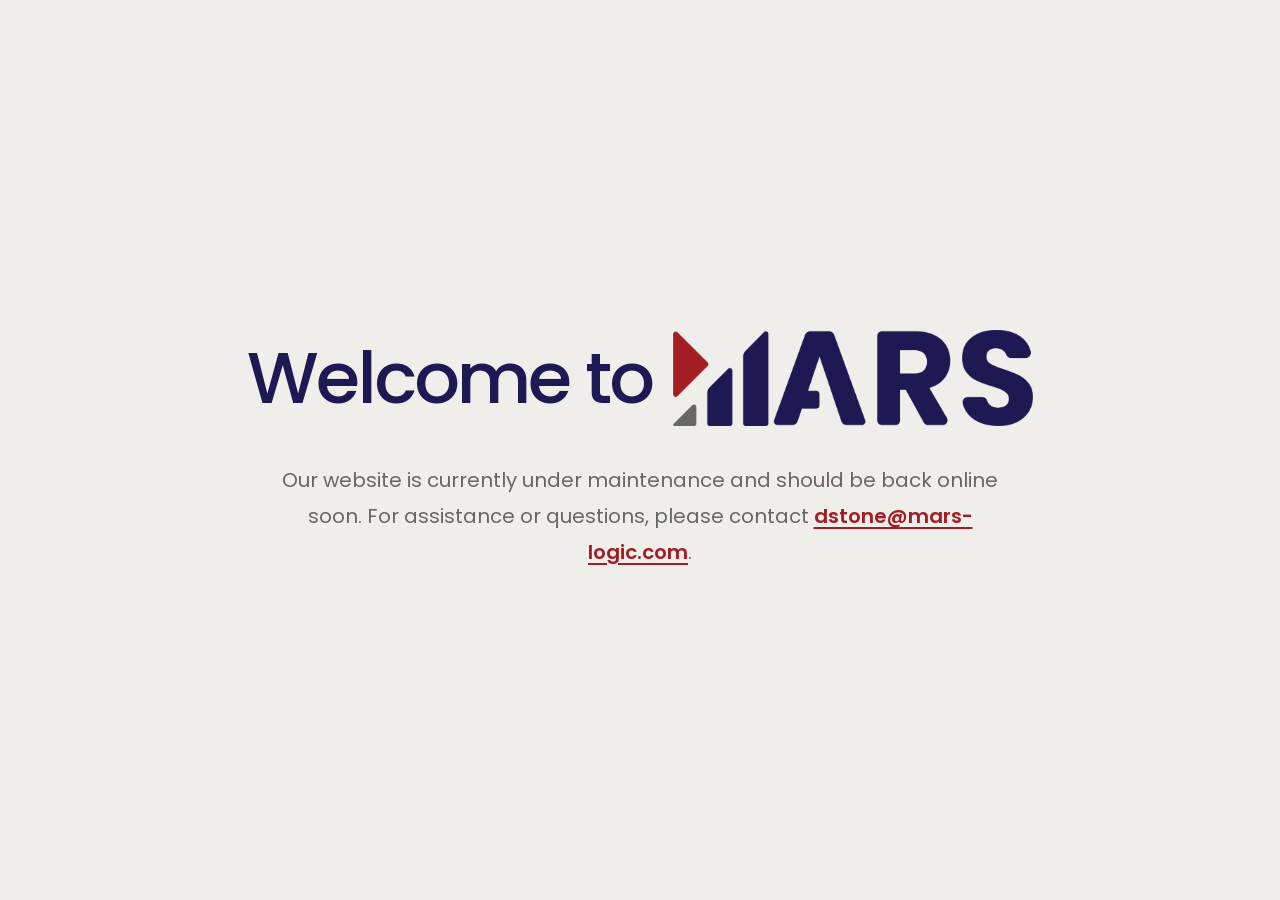
<file: index.html>
<!doctype html>
<html lang="en">
<head>
  <meta charset="utf-8">
  <meta name="viewport" content="width=device-width, initial-scale=1">
  <meta name="description" content="The MARS website is currently under maintenance.">
  <meta name="theme-color" content="#f0eeea">
  <title>Welcome to MARS</title>

  <link rel="preconnect" href="https://fonts.googleapis.com">
  <link rel="preconnect" href="https://fonts.gstatic.com" crossorigin>
  <link href="https://fonts.googleapis.com/css2?family=Poppins:wght@400;500;600&display=swap" rel="stylesheet">
  <link rel="icon" type="image/png" href="images/favicon.png">
  <link rel="stylesheet" href="styles.css">
</head>
<body>
  <main class="maintenance" aria-labelledby="page-title">
    <div class="content">
      <h1 id="page-title" class="title">
        <span>Welcome to</span>
        <img class="logo" src="images/mars-logo.png" alt="MARS">
      </h1>

      <p class="message">
        Our website is currently under maintenance and should be back online soon.
        For assistance or questions, please contact
        <a href="mailto:dstone@mars-logic.com">dstone@mars-logic.com</a>.
      </p>
    </div>
  </main>
</body>
</html>
</file>
<file: styles.css>
:root {
  --martian-red: #a21e24;
  --deep-space: #1e1853;
  --stellar-grey: #676767;
  --star-dust: #f0eeea;
  --white: #ffffff;
}

* {
  box-sizing: border-box;
}

html {
  min-height: 100%;
  background: var(--star-dust);
}

body {
  min-height: 100vh;
  margin: 0;
  color: var(--deep-space);
  background: var(--star-dust);
  font-family: "Poppins", Arial, sans-serif;
  -webkit-font-smoothing: antialiased;
  text-rendering: optimizeLegibility;
}

.maintenance {
  min-height: 100vh;
  display: grid;
  place-items: center;
  padding: 48px 24px;
}

.content {
  width: min(880px, 100%);
  text-align: center;
}

.title {
  margin: 0;
  display: flex;
  align-items: center;
  justify-content: center;
  flex-wrap: wrap;
  gap: 0.28em;
  font-size: clamp(2.25rem, 5.6vw, 5rem);
  font-weight: 500;
  line-height: 1.1;
  letter-spacing: -0.04em;
}

.logo {
  display: block;
  width: clamp(190px, 31vw, 360px);
  height: auto;
}

.message {
  max-width: 760px;
  margin: 36px auto 0;
  color: var(--stellar-grey);
  font-size: clamp(1rem, 1.8vw, 1.25rem);
  font-weight: 400;
  line-height: 1.8;
}

.message a {
  color: var(--martian-red);
  font-weight: 600;
  text-decoration-thickness: 1.5px;
  text-underline-offset: 0.2em;
}

.message a:hover,
.message a:focus-visible {
  color: var(--deep-space);
}

.message a:focus-visible {
  outline: 3px solid var(--martian-red);
  outline-offset: 4px;
  border-radius: 2px;
}

@media (max-width: 560px) {
  .maintenance {
    padding: 36px 20px;
  }

  .title {
    flex-direction: column;
    gap: 14px;
  }

  .logo {
    width: min(280px, 78vw);
  }

  .message {
    margin-top: 28px;
    line-height: 1.7;
  }
}
</file>
